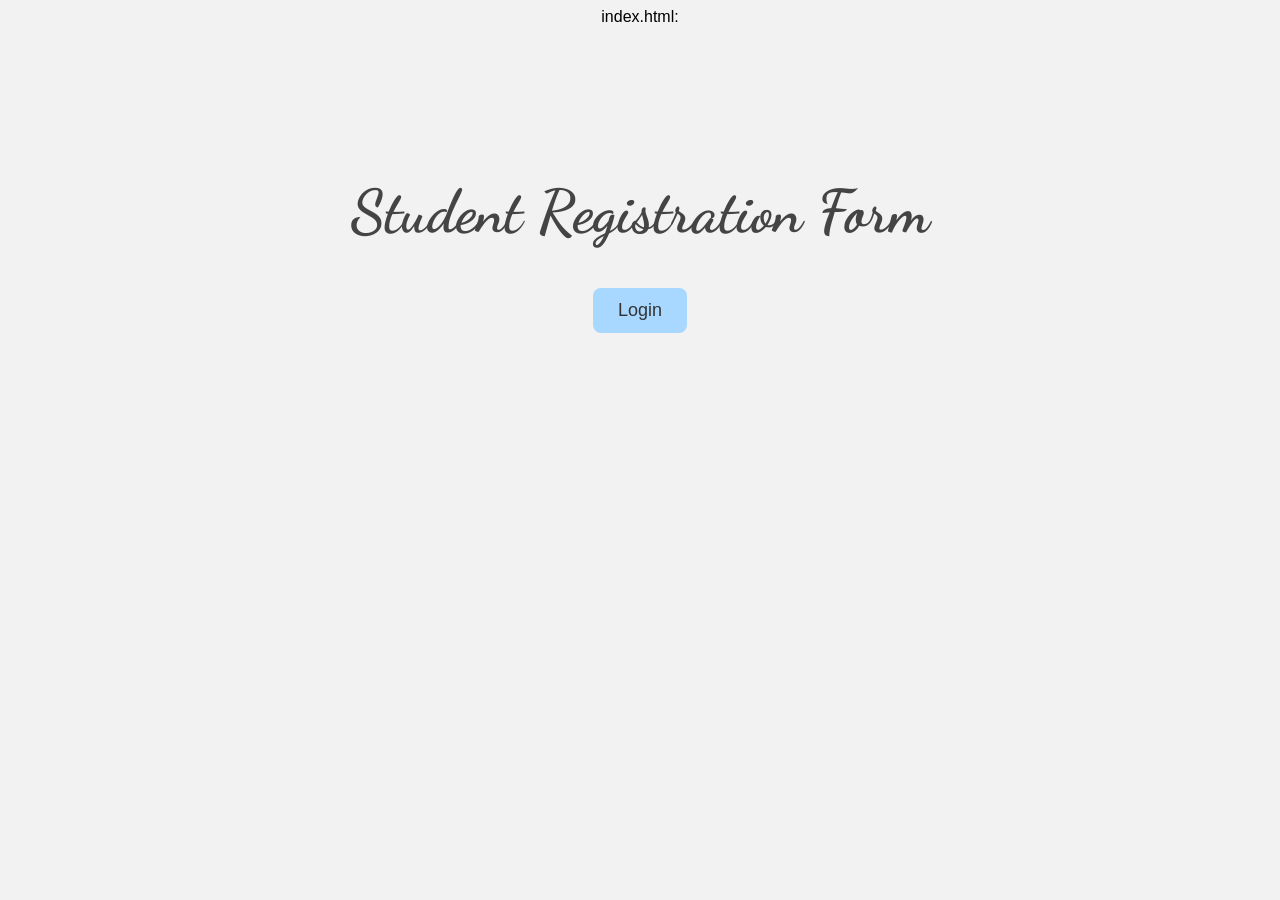
<file: index.html>
index.html: <!DOCTYPE html>
<html>
<head>

<title>Student Registration</title>

<link rel="stylesheet" href="style.css">

<link href="https://fonts.googleapis.com/css2?family=Dancing+Script:wght@600&display=swap" rel="stylesheet">

</head>

<body>

<div class="home">

<h1 class="title">Student Registration Form</h1>

<a href="register.html">
<button class="btn">Login</button>
</a>

</div>

</body>
</html>
</file>
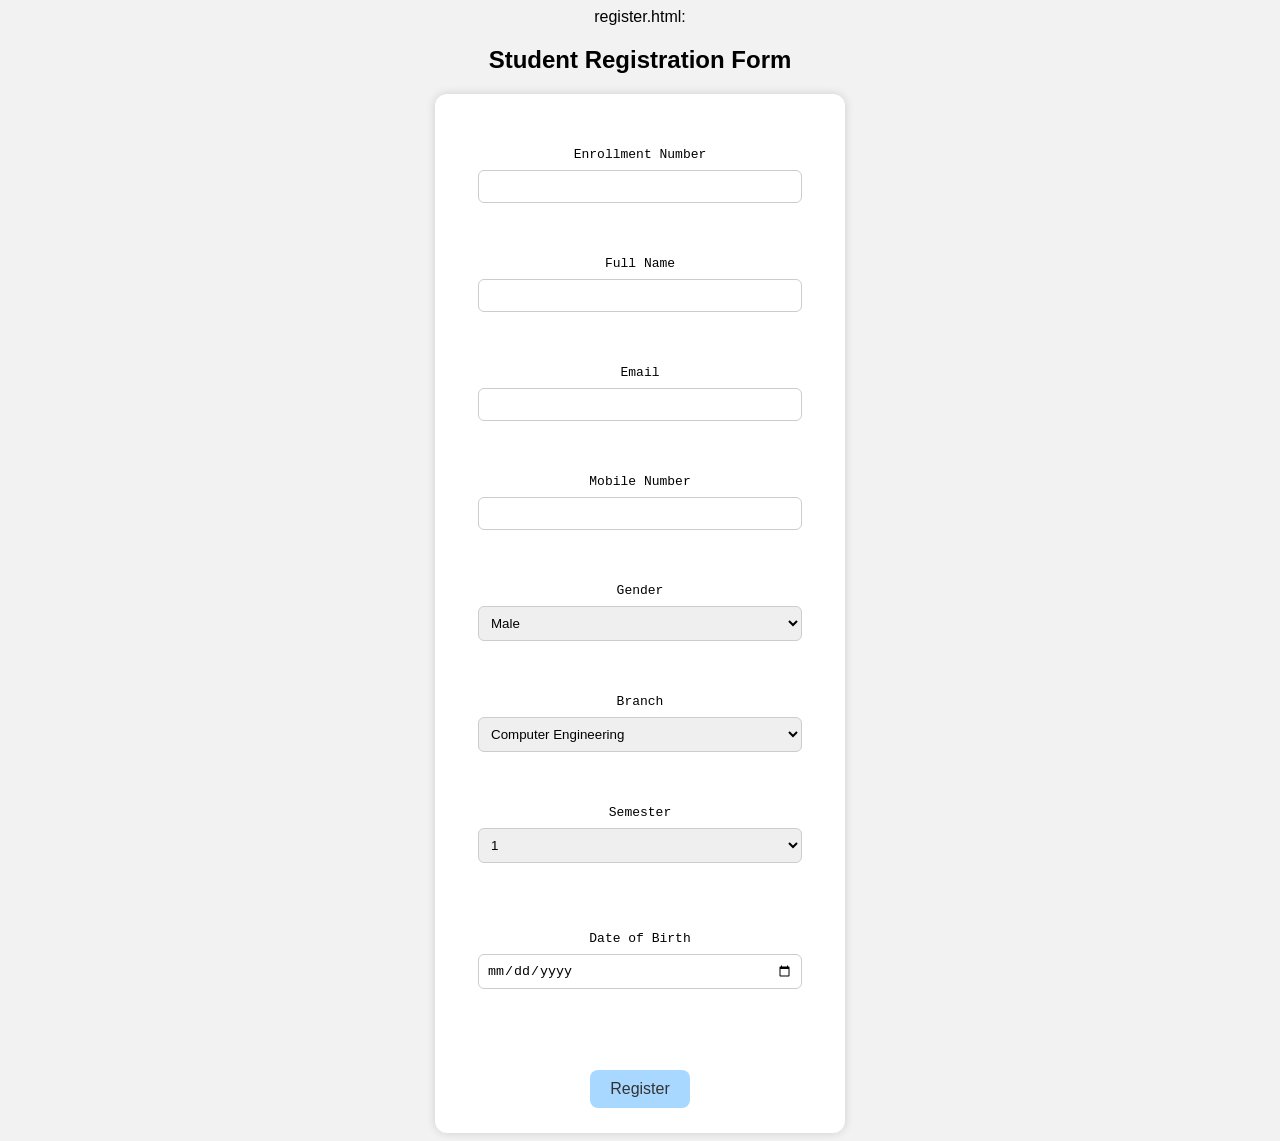
<file: register.html>
register.html: <!DOCTYPE html>
<html>
<head>

<title>Register Student</title>
<link rel="stylesheet" href="style.css">

<!-- Handwriting font -->
<link href="https://fonts.googleapis.com/css2?family=Dancing+Script:wght@600&display=swap" rel="stylesheet"> 
</head>

<body>

<h2>Student Registration Form</h2>

<form action="process.php" method="POST">
<pre> 
<label>Enrollment Number</label>
<input type="text" name="enrollment" required>

<br>
<label>Full Name</label>
<input type="text" name="full_name" required>
<br>

<label>Email</label>
<input type="email" name="email" required>
<br>

<label>Mobile Number</label>
<input type="text" name="mobile" required>
<br>

<label>Gender</label>
<select name="gender">
    <option>Male</option>
<option>Female</option>
</select>
<br>

<label>Branch</label>
<select name="branch">
<option>Computer Engineering</option>
<option>Mechanical</option>
<option>Civil</option>
<option>Electrical</option>
<option>Information Technology</option>
</select>
<br>

<label>Semester</label>
<select name="semester">
<option>1</option>
<option>2</option>
<option>3</option>
<option>4</option>
<option>5</option>
<option>6</option>
</select>
<br>


<label>Date of Birth</label>
<input type="date" name="dob" min="1990-01-01" max="2012-12-31" required>

<br><br>
</pre>
<button type="submit">Register</button>

</form>

</body>
</html>
</file>
<file: style.css>
css: /* Home page layout */
.home{
text-align:center;
margin-top:150px;
}

.btn{
padding:12px 25px;
background:#a8d8ff;
color:#333;
border:none;
border-radius:8px;
font-size:20px;
cursor:pointer;
transition:0.3s;
}

.btn:hover{
background:#8ec9f7;
}
body{
font-family:Arial;
background:#f2f2f2;
text-align:center;
}

/* Home page layout */

.home{
margin-top:150px;
}

/* Handwritten title */

.title{
font-family:'Dancing Script', cursive;
font-size:60px;
color:#444;
}

/* Form box */

form{
background:white;
padding:25px;
width:360px;
margin:auto;
border-radius:12px;
box-shadow:0 0 10px rgba(0,0,0,0.15);
}

/* Inputs */

input,select{
width:90%;
padding:8px;
margin:8px;
border-radius:6px;
border:1px solid #ccc;
}

/* Pastel blue button */

button{
padding:10px 20px;
background:#a8d8ff;
color:#333;
border:none;
border-radius:8px;
font-size:16px;
cursor:pointer;
}

/* Button hover effect */

button:hover{
background:#8ec9f7;
}

/* Home page button */

.btn{
font-size:18px;
}
</file>
